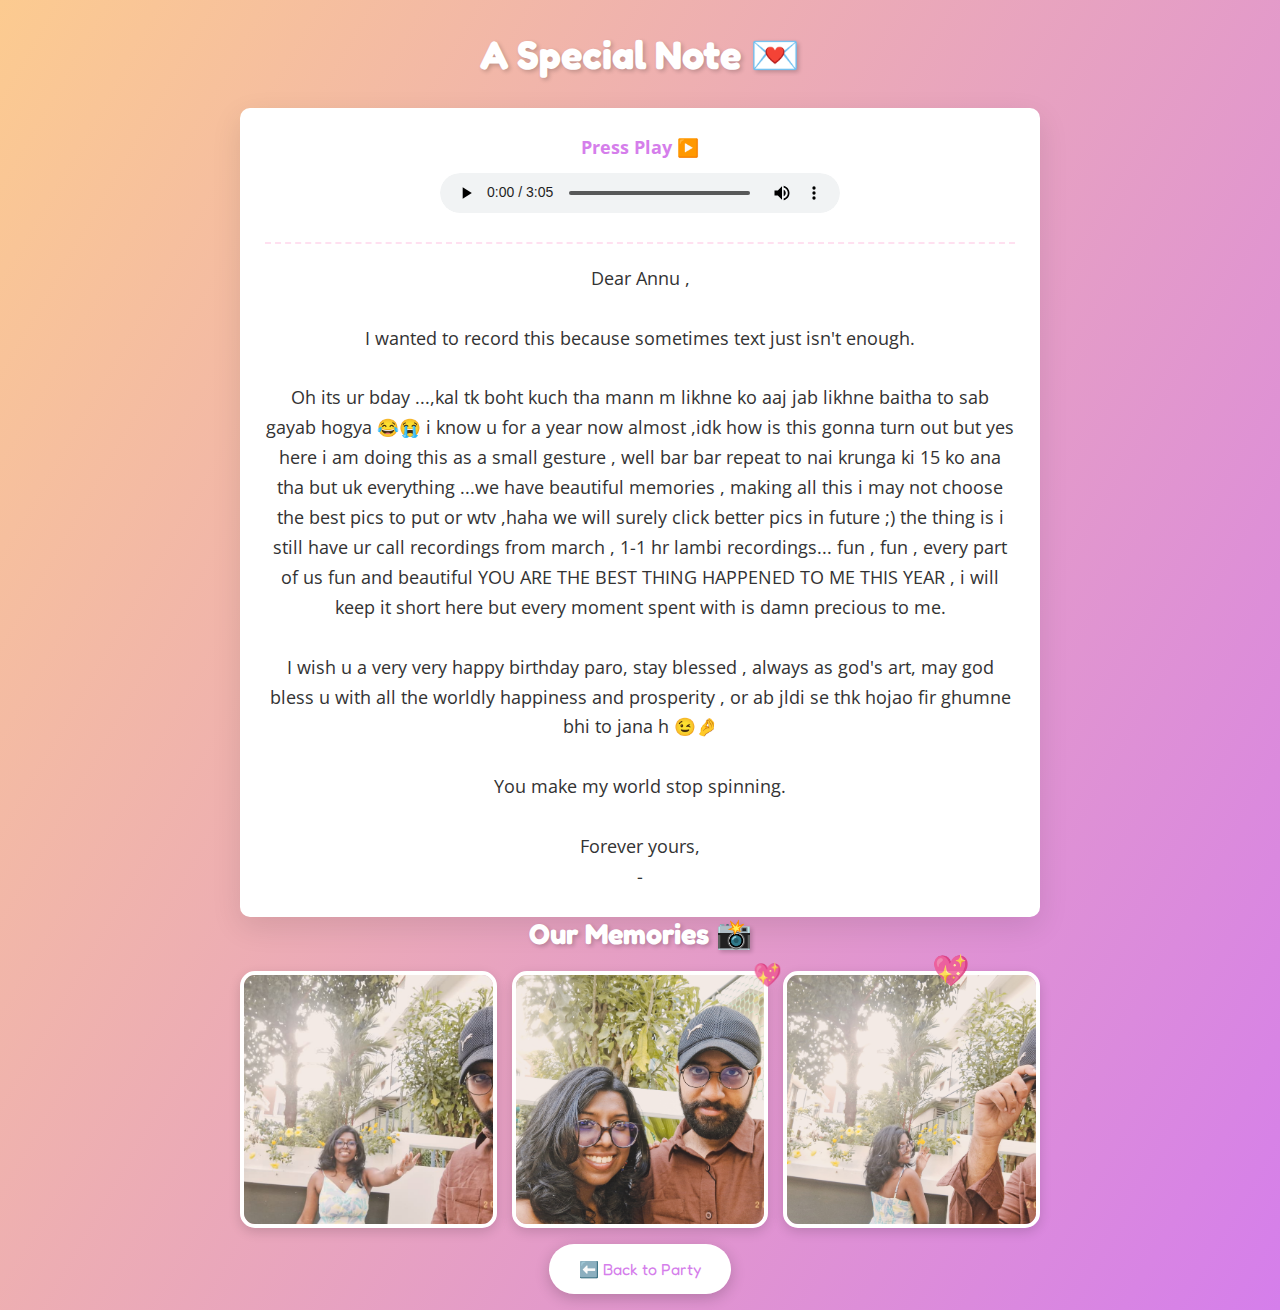
<file: letter.html>
<!DOCTYPE html>
<html lang="en">
<head>
    <meta charset="UTF-8">
    <meta name="viewport" content="width=device-width, initial-scale=1.0">
    <title>For You ❤️</title>
    <link rel="stylesheet" href="style.css">
    <link href="https://fonts.googleapis.com/css2?family=Fredoka+One&family=Open+Sans:wght@400;600&display=swap" rel="stylesheet">
</head>
<body style="height: auto; min-height: 100vh;">

    <div class="hearts-container"></div>

    <div class="container fade-in">
        
        <header class="hero">
            <h1>A Special Note 💌</h1>
        </header>

        <section class="paper">
            <div style="text-align: center; margin-bottom: 20px;">
                <p style="font-weight: bold; color: #d57eeb;">Press Play ▶️</p>
                <audio controls style="width: 100%; border-radius: 30px;">
                    <source src="voicenote.m4a" type="audio/mpeg">
                    Your browser does not support the audio element.
                </audio>
            </div>

            <hr style="border: 0; border-top: 2px dashed #ffe0f0; margin: 20px 0;">

            <p>
                Dear Annu ,<br><br>
                I wanted to record this because sometimes text just isn't enough. 
                <br><br>
                Oh its ur bday ...,kal tk boht kuch tha mann m likhne ko aaj jab likhne baitha to sab gayab hogya 😂😭 i know u for a year now almost ,idk how is this gonna turn out but yes here i am doing this as a small gesture , well bar bar repeat to nai krunga ki 15 ko ana tha but uk everything ...we have beautiful memories , making all this i may not choose the best pics to put or wtv ,haha we will surely click better pics in future ;) the thing is i still have ur call recordings from march , 1-1 hr lambi recordings... fun , fun , every part of us fun and beautiful YOU ARE THE BEST THING HAPPENED TO ME THIS YEAR , i will keep it short here but every moment spent with is damn precious to me. 
                <br><br>
                I wish u a very very happy birthday paro, stay blessed , always as god's art, may god bless u with all the worldly happiness and prosperity , or ab jldi se thk hojao fir ghumne bhi to jana h 😉🤌
                <br><br>
                You make my world stop spinning.
                <br><br>
                Forever yours,<br>
                - 
            </p>
        </section>
        <h2>Our Memories 📸</h2>
            <div class="photo-grid">
                <img src="us1.jpg" alt="Us Together">
                <img src="us2.jpg" alt="Us Together">
                <img src="us3.jpg" alt="Us Together">
            </div>
        <div style="margin-top: 30px; text-align: center;">
            <a href="index.html" class="cute-btn" style="text-decoration: none; font-size: 1rem;">⬅️ Back to Party</a>
        </div>

    </div>

    <script src="script.js"></script>
</body>
</html>
</file>
<file: style.css>
/* =========================================
   1. RESET & BASICS
   ========================================= */
* {
    margin: 0;
    padding: 0;
    box-sizing: border-box;
}

body {
    background: linear-gradient(120deg, #fccb90 0%, #d57eeb 100%);
    font-family: 'Open Sans', sans-serif;
    color: #4a4a4a;
    overflow-x: hidden; /* Prevents side scrolling */
    min-height: 100vh;
}

/* =========================================
   2. TYPOGRAPHY
   ========================================= */
h1, h2 {
    font-family: 'Fredoka One', cursive;
    color: #fff;
    text-shadow: 2px 2px 4px rgba(0,0,0,0.2);
    line-height: 1.2;
}

h1 { font-size: 2.5rem; }
h2 { font-size: 1.8rem; margin-bottom: 15px; }

/* Responsive Text for Mobile */
@media (max-width: 480px) {
    h1 { font-size: 2rem; }
    h2 { font-size: 1.5rem; }
}

/* =========================================
   3. LAYOUT CONTAINER
   ========================================= */
.container {
    width: 90%;             /* occupy 90% of screen on mobile */
    max-width: 800px;       /* max width on desktop */
    margin: 0 auto;
    padding: 30px 0;
    text-align: center;
    position: relative;
    z-index: 10;
}

/* =========================================
   4. SECTIONS & COMPONENTS
   ========================================= */

/* Hero */
.hero {
    margin-bottom: 30px;
    animation: fadeIn 2s ease-in;
}

/* Buttons */
.cute-btn {
    background-color: #fff;
    color: #d57eeb;
    border: none;
    padding: 15px 30px;
    font-size: 1.1rem;
    border-radius: 50px;
    font-family: 'Fredoka One', cursive;
    cursor: pointer;
    box-shadow: 0 4px 15px rgba(0,0,0,0.2);
    transition: transform 0.2s, box-shadow 0.2s;
    /* Prevent button text from wrapping weirdly */
    white-space: nowrap; 
}

.cute-btn:hover {
    transform: scale(1.05);
    box-shadow: 0 6px 20px rgba(0,0,0,0.3);
}

.cute-btn:active {
    transform: scale(0.95);
}

/* =========================================
   5. COUNTDOWN TIMER (Responsive)
   ========================================= */
.countdown-container {
    display: flex;
    justify-content: center;
    flex-wrap: wrap; /* Allows wrapping on tiny screens */
    gap: 10px;
    margin-top: 20px;
}

.time-box {
    background: rgba(255, 255, 255, 0.9);
    padding: 10px;
    border-radius: 10px;
    box-shadow: 0 4px 10px rgba(0,0,0,0.1);
    
    /* Fixed width ensures they don't jitter */
    width: 70px; 
    display: flex;
    flex-direction: column;
    align-items: center;
}

.time-box span:first-child {
    font-size: 1.5rem;
    font-weight: bold;
    color: #d57eeb;
    font-family: 'Fredoka One', cursive;
}

.time-box .label {
    font-size: 0.7rem;
    color: #666;
    margin-top: 2px;
}

/* =========================================
   6. PHOTO GALLERY (The Major Fix)
   ========================================= */
.gallery {
    margin: 40px 0;
}

.photo-grid {
    display: grid;
    gap: 15px;
    margin-top: 20px;
    
    /* DEFAULT (Desktop): 3 Columns */
    grid-template-columns: repeat(3, 1fr);
}

.photo-grid img {
    width: 100%;
    
    /* MAGICAL RESPONSIVENESS: */
    /* This forces every image to be a perfect square. */
    /* It looks neat regardless of device size. */
    aspect-ratio: 1 / 1; 
    
    object-fit: cover; /* Crops image to fill the square without stretching */
    border-radius: 15px;
    border: 4px solid #fff;
    box-shadow: 0 4px 12px rgba(0,0,0,0.15);
    transition: transform 0.3s;
}

.photo-grid img:hover {
    transform: scale(1.03);
}

/* MEDIA QUERY FOR TABLETS & PHONES */
@media (max-width: 768px) {
    .photo-grid {
        /* On Phone/Tablet: Switch to 2 BIG columns */
        grid-template-columns: repeat(2, 1fr);
        gap: 10px;
    }
    
    /* Make the border slightly thinner on mobile */
    .photo-grid img {
        border: 2px solid #fff; 
    }
}

/* =========================================
   7. PAPER / LETTER / AUDIO
   ========================================= */
.paper {
    background: #fff;
    padding: 25px;
    margin-top: 20px;
    border-radius: 10px;
    box-shadow: 0 10px 30px rgba(0,0,0,0.1);
    font-size: 1.1rem;
    line-height: 1.7;
    color: #333;
}

/* Audio Player Responsive Fix */
audio {
    width: 100%;       /* Full width of container */
    max-width: 400px;  /* Don't get too wide on desktop */
    height: 40px;
    margin-top: 10px;
    border-radius: 20px;
}

/* Footer */
footer {
    margin-top: 50px;
    padding-bottom: 20px;
    color: #fff;
    font-size: 0.9rem;
    opacity: 0.8;
}

/* =========================================
   8. UTILITIES & ANIMATIONS
   ========================================= */
.hidden { display: none !important; }

.fade-in {
    animation: fadeIn 1.5s ease-in forwards;
    display: block !important;
}

@keyframes fadeIn {
    from { opacity: 0; transform: translateY(20px); }
    to { opacity: 1; transform: translateY(0); }
}

/* Locked Screen Specifics */
.locked-view {
    min-height: 80vh; /* Use min-height instead of fixed height */
    display: flex;
    flex-direction: column;
    justify-content: center;
    align-items: center;
}

/* Floating Hearts */
.heart {
    position: fixed;
    bottom: -10vh;
    color: #ff5e6c;
    opacity: 0.8;
    z-index: 1; 
    pointer-events: none;
    animation: floatUp linear forwards;
}

@keyframes floatUp {
    0% { transform: translateY(0) rotate(0deg); opacity: 1; }
    100% { transform: translateY(-110vh) rotate(360deg); opacity: 0; }
}
</file>
